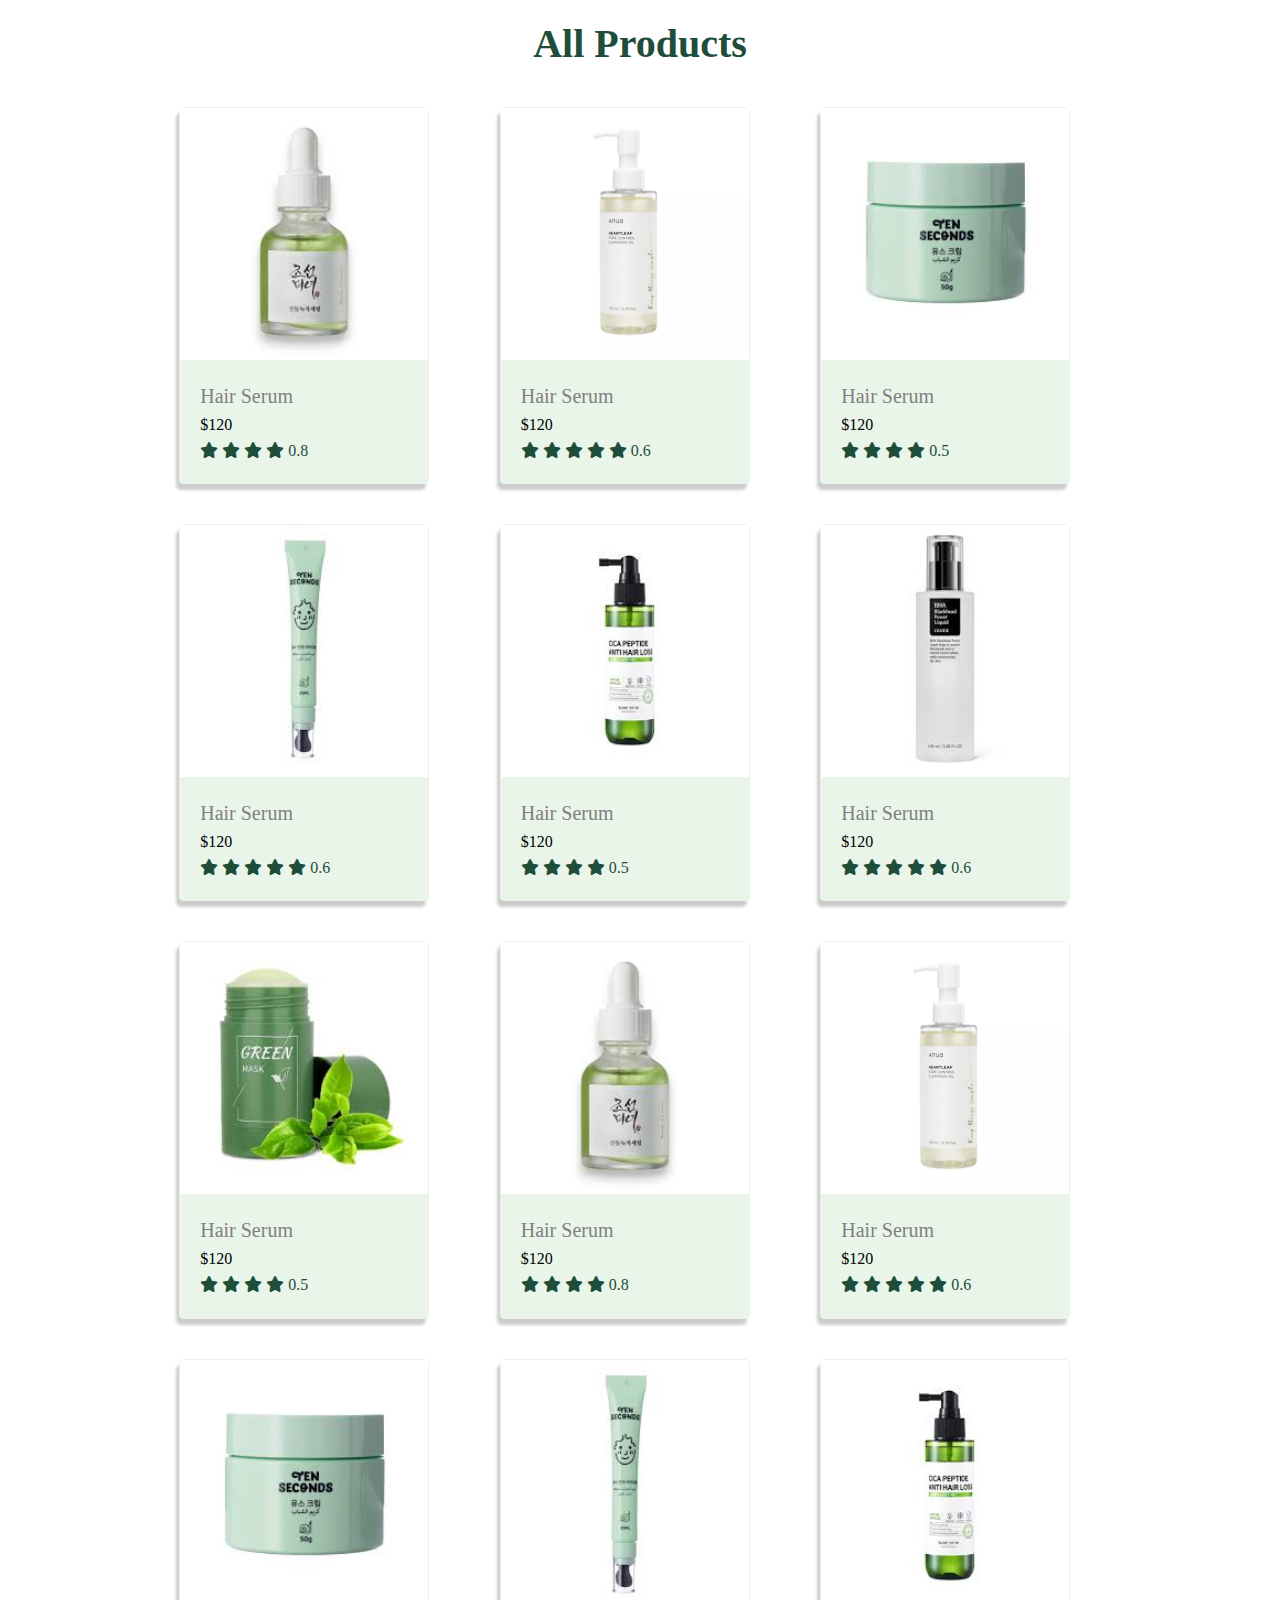
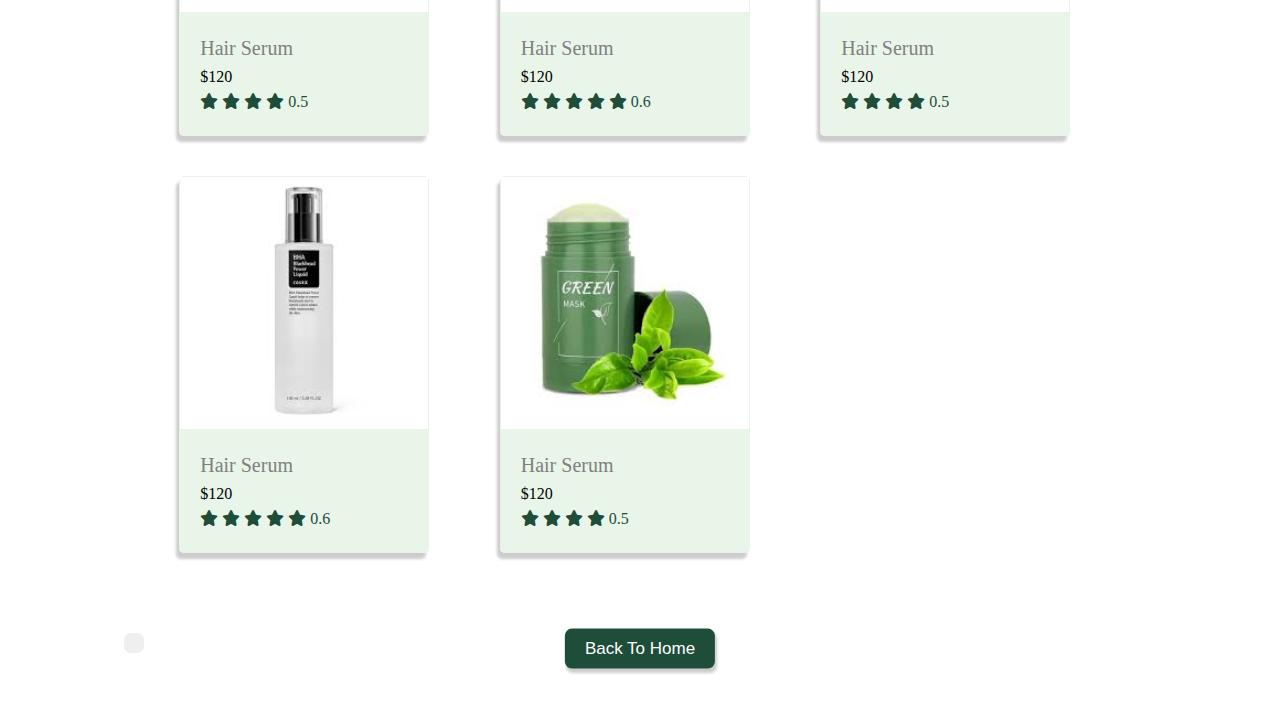
<file: products.html>
<!DOCTYPE html>
<html lang="en">
  <head>
    <meta charset="UTF-8" />
    <meta name="viewport" content="width=device-width, initial-scale=1.0" />
    <link rel="icon" href="" type="image/x-icon" />
    <link rel="stylesheet" href="css/all.min.css" />
    <link rel="stylesheet" href="css/styles.css" />
    <title>products</title>
  </head>
  <body>
    <section id="allProducts">
      <div class="container">
        <h2>All Products</h2>
        <div class="products">
          <div class="card">
            <div class="image">
              <img src="images/product1.jpg" alt="" loading="lazy"/>
            </div>
            <div class="text">
              <p>hair serum</p>
              <p>$120</p>
              <div class="star">
                <i class="fa-solid fa-star"></i>
                <i class="fa-solid fa-star"></i>
                <i class="fa-solid fa-star"></i>
                <i class="fa-solid fa-star"></i>
                <span>0.8</span>
              </div>
            </div>
          </div>
          <div class="card">
            <div class="image">
              <img src="images/product2.webp" alt="" loading="lazy"/>
            </div>
            <div class="text">
              <p>hair serum</p>
              <p>$120</p>
              <div class="star">
                <i class="fa-solid fa-star"></i>
                <i class="fa-solid fa-star"></i>
                <i class="fa-solid fa-star"></i>
                <i class="fa-solid fa-star"></i>
                <i class="fa-solid fa-star"></i>
                <span>0.6</span>
              </div>
            </div>
          </div>

          <div class="card">
            <div class="image">
              <img src="images/product3.jpg" alt="" loading="lazy"/>
            </div>
            <div class="text">
              <p>hair serum</p>
              <p>$120</p>
              <div class="star">
                <i class="fa-solid fa-star"></i>
                <i class="fa-solid fa-star"></i>
                <i class="fa-solid fa-star"></i>
                <i class="fa-solid fa-star"></i>
                <span>0.5</span>
              </div>
            </div>
          </div>
         
           <div class="card">
            <div class="image">
              <img src="images/product4.jpg" alt="" loading="lazy"/>
            </div>
            <div class="text">
              <p>hair serum</p>
              <p>$120</p>
              <div class="star">
                <i class="fa-solid fa-star"></i>
                <i class="fa-solid fa-star"></i>
                <i class="fa-solid fa-star"></i>
                <i class="fa-solid fa-star"></i>
                <i class="fa-solid fa-star"></i>
                <span>0.6</span>
              </div>
            </div>
          </div>

          <div class="card">
            <div class="image">
              <img src="images/product5.jpg" alt="" loading="lazy"/>
            </div>
            <div class="text">
              <p>hair serum</p>
              <p>$120</p>
              <div class="star">
                <i class="fa-solid fa-star"></i>
                <i class="fa-solid fa-star"></i>
                <i class="fa-solid fa-star"></i>
                <i class="fa-solid fa-star"></i>
                <span>0.5</span>
              </div>
            </div>
          </div>
           <div class="card">
            <div class="image">
              <img src="images/product6.jpg" alt="" loading="lazy"/>
            </div>
            <div class="text">
              <p>hair serum</p>
              <p>$120</p>
              <div class="star">
                <i class="fa-solid fa-star"></i>
                <i class="fa-solid fa-star"></i>
                <i class="fa-solid fa-star"></i>
                <i class="fa-solid fa-star"></i>
                <i class="fa-solid fa-star"></i>
                <span>0.6</span>
              </div>
            </div>
          </div>

          <div class="card">
            <div class="image">
              <img src="images/product7.jpg" alt="" />
            </div>
            <div class="text">
              <p>hair serum</p>
              <p>$120</p>
              <div class="star">
                <i class="fa-solid fa-star"></i>
                <i class="fa-solid fa-star"></i>
                <i class="fa-solid fa-star"></i>
                <i class="fa-solid fa-star"></i>
                <span>0.5</span>
              </div>
            </div>
          </div>
          
          <div class="card">
            <div class="image">
              <img src="images/product1.jpg" alt="" loading="lazy"/>
            </div>
            <div class="text">
              <p>hair serum</p>
              <p>$120</p>
              <div class="star">
                <i class="fa-solid fa-star"></i>
                <i class="fa-solid fa-star"></i>
                <i class="fa-solid fa-star"></i>
                <i class="fa-solid fa-star"></i>
                <span>0.8</span>
              </div>
            </div>
          </div>
          <div class="card">
            <div class="image">
              <img src="images/product2.webp" alt="" loading="lazy" />
            </div>
            <div class="text">
              <p>hair serum</p>
              <p>$120</p>
              <div class="star">
                <i class="fa-solid fa-star"></i>
                <i class="fa-solid fa-star"></i>
                <i class="fa-solid fa-star"></i>
                <i class="fa-solid fa-star"></i>
                <i class="fa-solid fa-star"></i>
                <span>0.6</span>
              </div>
            </div>
          </div>

          <div class="card">
            <div class="image">
              <img src="images/product3.jpg" alt="" loading="lazy" />
            </div>
            <div class="text">
              <p>hair serum</p>
              <p>$120</p>
              <div class="star">
                <i class="fa-solid fa-star"></i>
                <i class="fa-solid fa-star"></i>
                <i class="fa-solid fa-star"></i>
                <i class="fa-solid fa-star"></i>
                <span>0.5</span>
              </div>
            </div>
          </div>
         
           <div class="card">
            <div class="image">
              <img src="images/product4.jpg" alt="" loading="lazy"/>
            </div>
            <div class="text">
              <p>hair serum</p>
              <p>$120</p>
              <div class="star">
                <i class="fa-solid fa-star"></i>
                <i class="fa-solid fa-star"></i>
                <i class="fa-solid fa-star"></i>
                <i class="fa-solid fa-star"></i>
                <i class="fa-solid fa-star"></i>
                <span>0.6</span>
              </div>
            </div>
          </div>

          <div class="card">
            <div class="image">
              <img src="images/product5.jpg" alt=""loading="lazy" />
            </div>
            <div class="text">
              <p>hair serum</p>
              <p>$120</p>
              <div class="star">
                <i class="fa-solid fa-star"></i>
                <i class="fa-solid fa-star"></i>
                <i class="fa-solid fa-star"></i>
                <i class="fa-solid fa-star"></i>
                <span>0.5</span>
              </div>
            </div>
          </div>
           <div class="card">
            <div class="image">
              <img src="images/product6.jpg" alt="" loading="lazy"/>
            </div>
            <div class="text">
              <p>hair serum</p>
              <p>$120</p>
              <div class="star">
                <i class="fa-solid fa-star"></i>
                <i class="fa-solid fa-star"></i>
                <i class="fa-solid fa-star"></i>
                <i class="fa-solid fa-star"></i>
                <i class="fa-solid fa-star"></i>
                <span>0.6</span>
              </div>
            </div>
          </div>

          <div class="card">
            <div class="image">
              <img src="images/product7.jpg" alt=""loading="lazy" />
            </div>
            <div class="text">
              <p>hair serum</p>
              <p>$120</p>
              <div class="star">
                <i class="fa-solid fa-star"></i>
                <i class="fa-solid fa-star"></i>
                <i class="fa-solid fa-star"></i>
                <i class="fa-solid fa-star"></i>
                <span>0.5</span>
              </div>
            </div>
          </div>
        
        </div>
        <button class="btn"><a href="index.html">back to home</a></button>
      </div>
    </section>
  </body>
</html>
</file>
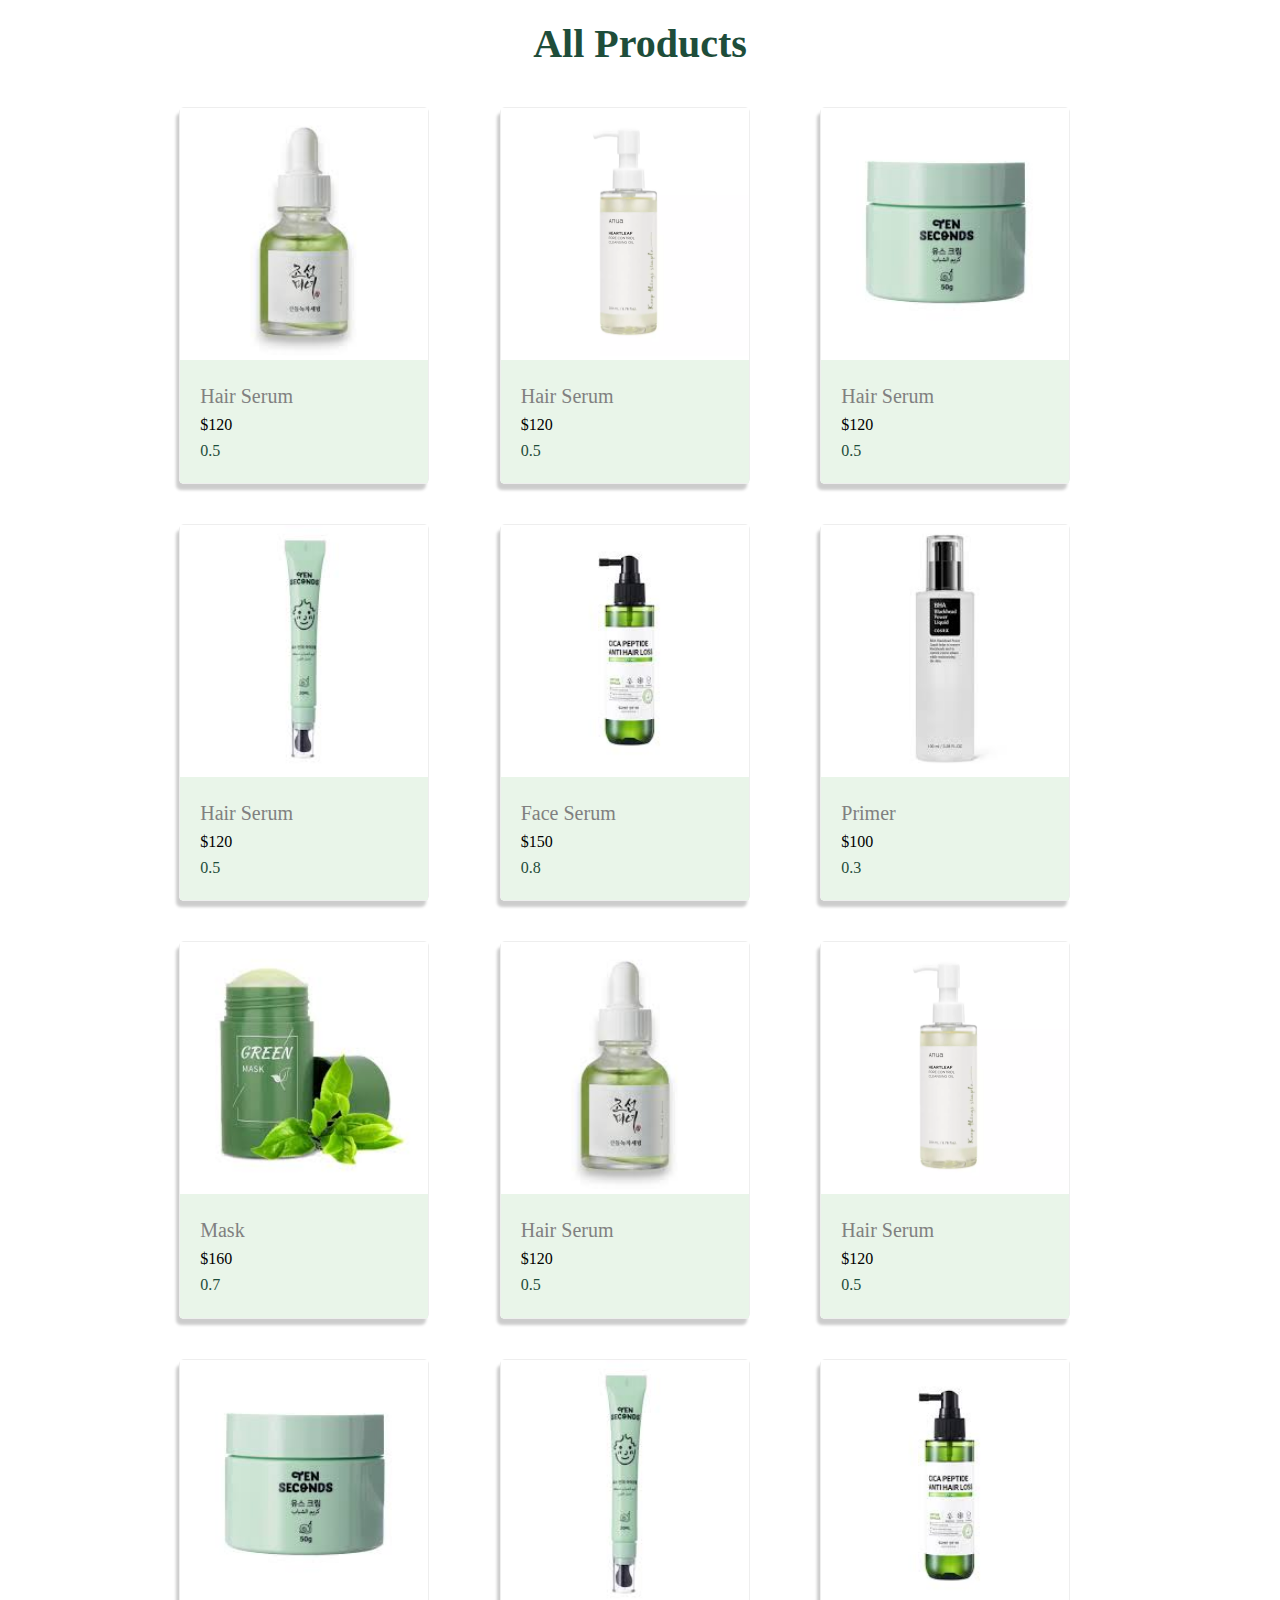
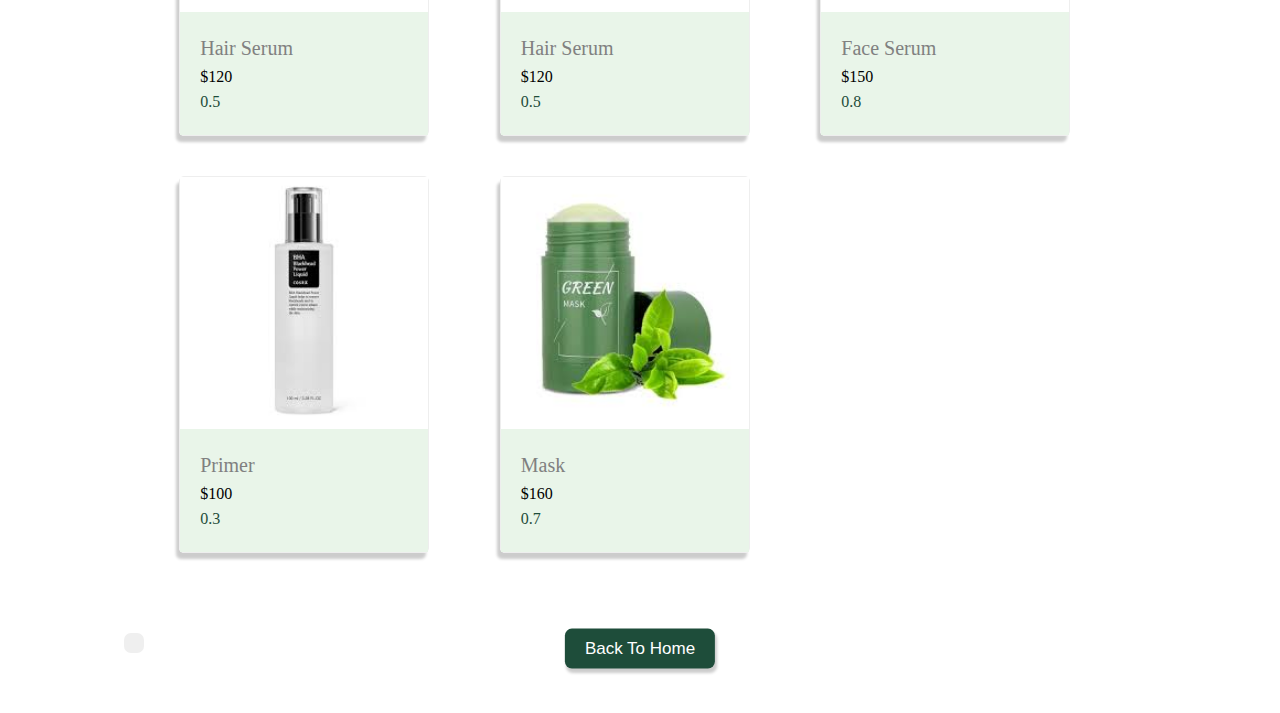
<file: html/products.html>
<!DOCTYPE html>
<html lang="en">
  <head>
    <meta charset="UTF-8" />
    <meta name="viewport" content="width=device-width, initial-scale=1.0" />
    <meta name="description" content="" />
    <meta name="keywords" content="" />
    <link rel="icon" href="" type="image/x-icon" />
    <link rel="stylesheet" href="../css/all.min.css" />
    <link rel="stylesheet" href="../css/styles.css" />
    <title>products</title>
  </head>
  <body>
         <section id="allProducts">
        <div class="container">
          <h2>All Products</h2>
            <div class="products ">
                <div class="card">
                    <div class="image">
                        <img src="../images/product1.jpg" alt="">
                    </div>
                        <div class="text">
                            <p>hair serum</p>
                            <p>$120</p>
                            <i class="fa fas-star"></i><span>0.5</span>
                        </div>
                    </div>
                        <div class="card">
                    <div class="image">
                        <img src="../images/product2.webp" alt="">
                    </div>
                        <div class="text">
                            <p>hair serum</p>
                            <p>$120</p>
                            <i class="fa fas-star"></i><span>0.5</span>
                        </div>
                    </div>
                
                    <div class="card">
                    <div class="image">
                        <img src="../images/product3.jpg" alt="">
                        </div>
                        <div class="text">
                            <p>hair serum</p>
                            <p>$120</p>
                            <i class="fa fas-star"></i><span>0.5</span>
                        </div>
                    </div>
                    
                <div class="card">
                    <div class="image">
                        <img src="../images/product4.jpg" alt="">
                    </div>
                        <div class="text">
                            <p>hair serum</p>
                            <p>$120</p>
                            <i class="fa fas-star"></i><span>0.5</span>
                        </div>
                    </div>
                        <div class="card">
                    <div class="image">
                        <img src="../images/product5.jpg" alt="">
                    </div>
                        <div class="text">
                            <p>face serum</p>
                            <p>$150</p>
                            <i class="fa fas-star"></i><span>0.8</span>
                        </div>
                    </div>  
                      <div class="card">
                    <div class="image">
                        <img src="../images/product6.jpg" alt="">
                    </div>
                        <div class="text">
                            <p>primer</p>
                            <p>$100</p>
                            <i class="fa fas-star"></i><span>0.3</span>
                        </div>
                    </div>  
                      <div class="card">
                    <div class="image">
                        <img src="../images/product7.jpg" alt="">
                    </div>
                        <div class="text">
                            <p>mask</p>
                            <p>$160</p>
                            <i class="fa fas-star"></i><span>0.7</span>
                        </div>
                    </div> 
                       <div class="card">
                    <div class="image">
                        <img src="../images/product1.jpg" alt="">
                    </div>
                        <div class="text">
                            <p>hair serum</p>
                            <p>$120</p>
                            <i class="fa fas-star"></i><span>0.5</span>
                        </div>
                    </div>
                        <div class="card">
                    <div class="image">
                        <img src="../images/product2.webp" alt="">
                    </div>
                        <div class="text">
                            <p>hair serum</p>
                            <p>$120</p>
                            <i class="fa fas-star"></i><span>0.5</span>
                        </div>
                    </div>
                
                    <div class="card">
                    <div class="image">
                        <img src="../images/product3.jpg" alt="">
                        </div>
                        <div class="text">
                            <p>hair serum</p>
                            <p>$120</p>
                            <i class="fa fas-star"></i><span>0.5</span>
                        </div>
                    </div>
                    
                <div class="card">
                    <div class="image">
                        <img src="../images/product4.jpg" alt="">
                    </div>
                        <div class="text">
                            <p>hair serum</p>
                            <p>$120</p>
                            <i class="fa fas-star"></i><span>0.5</span>
                        </div>
                    </div>
                        <div class="card">
                    <div class="image">
                        <img src="../images/product5.jpg" alt="">
                    </div>
                        <div class="text">
                            <p>face serum</p>
                            <p>$150</p>
                            <i class="fa fas-star"></i><span>0.8</span>
                        </div>
                    </div>  
                      <div class="card">
                    <div class="image">
                        <img src="../images/product6.jpg" alt="">
                    </div>
                        <div class="text">
                            <p>primer</p>
                            <p>$100</p>
                            <i class="fa fas-star"></i><span>0.3</span>
                        </div>
                    </div>  
                      <div class="card">
                    <div class="image">
                        <img src="../images/product7.jpg" alt="">
                    </div>
                        <div class="text">
                            <p>mask</p>
                            <p>$160</p>
                            <i class="fa fas-star"></i><span>0.7</span>
                        </div>
                    </div>  
                </div>
              <button class="btn"><a href="index.html">back to home</a></button>
         </div>
      </section>
  
  
  </body>
</html>
</file>
<file: css/styles.css>
:root {
  --main-color: #1e4d3a;
  --second-color: #e9f5e9;
  --distinct-color: #baff00;
  --secondary-text-color: #fff;
}

* {
  box-sizing: border-box;
  margin: 0;
  padding: 0;
  text-transform: capitalize;
}
body {
  scroll-behavior: smooth;
  font-family: serif;
}
img {
  object-fit: cover;
  width: 100%;
}
a {
  text-decoration: none;
  padding: 10px;
}
button {
  border: 0;
  outline: none;
  padding: 10px;
  border-radius: 7px;
  font-size: 17px;
  transition: 0.3s;
}
.container {
  width: 90%;
  margin-left: auto;
  margin-right: auto;
}
#mainHeader .container {
  display: flex;
  justify-content: space-around;
  align-items: center;
  padding: 10px;
  border-bottom: 1px solid #efe1e1;
  background-color: var(--second-color);
  opacity: 0.9;
}
#mainHeader .container .logo {
  text-transform: uppercase;
  letter-spacing: 2px;
  font-size: 30px;
  font-weight: bold;
  color: var(--main-color);
  padding: 10px;
}
#mainHeader .container nav {
  display: flex;
  justify-content: space-between;
  align-items: center;
  gap: 10px;
}
#mainHeader .container nav ul {
  display: flex;
  justify-content: space-between;
  align-items: center;
  list-style: none;
  gap: 20px;
}
#mainHeader .container nav ul li a {
  font-size: 19px;
  color: #8e9994;
}
#mainHeader .container nav ul li a:hover,
#mainHeader .container nav ul li a.active {
  color: var(--main-color);
}

#mainHeader .container button {
  background-color: var(--main-color);
}
#mainHeader .container button:hover,
#products .container .page a:hover {
  background-color: #0b3d2e;
}
#mainHeader .container button a {
  color: var(--secondary-text-color);
}

#hero .container {
  display: flex;
}
#hero .container .half {
  width: calc(100% / 2);
}
#hero .container .text {
  background-color: #0b3d2e;
  display: flex;
  justify-content: center;
  align-items: flex-start;
  flex-direction: column;
  padding-left: 30px;
}
#hero .container .text .info {
  padding: 10px;
  color: var(--secondary-text-color);
}
#hero .container .text .info p:first-child {
  color: var(--secondary-text-color);
  padding: 10px;
  font-size: 17px;
}
#hero .container .text .info p:first-child span {
  color: var(--distinct-color);
  margin-left: 5px;
}
#hero .container .text .info h2 {
  font-size: 80px;
  word-spacing: 10px;
  font-weight: 500;
}

#hero .container .text .info p:nth-of-type(2),
#hero .container .text .info .video-box .video-text p {
  color: #eeeeee91;
  font-size: 13px;
  margin-bottom: 10px;
}
#hero .container .text .info button {
  background-color: var(--distinct-color);
  font-size: 18px;
  padding: 10px 20px;
}
#hero .container .text .info button:hover,
#contact .container button:hover {
  background-color: #bbff00dd;
}
#hero .container .text .info a {
  color: var(--distinct-color);
  word-spacing: 4px;
  font-size: 20px;
  margin: 5px;
}
#hero .container .text .info a:hover {
  text-decoration: underline;
}
#hero .container .text .info p:nth-of-type(3) {
  font-size: 12px;
  margin: 10px;
  position: relative;
}
#hero .container .text .info p:nth-of-type(3)::after {
  content: "";
  position: absolute;
  left: -9px;
  top: 4px;
  width: 5px;
  height: 5px;
  border-radius: 50%;
  background-color: var(--distinct-color);
}
#hero .container .text .info .video-box {
  margin-top: 60px;
  display: flex;
  gap: 10px;
  align-items: center;
  width: 100%;
}
#hero .container .text .info .video-box video{
  width: 70px;
  height: 70px;
  border-radius: 50%;
}
#hero .container .text .info .video-box .video-text h2 {
  font-size: 16px;
  margin-bottom: 5px;
}
#routine .container,
#services .container,
#foot .container {
  background-color: var(--second-color);
  padding: 10px;
}
.title {
  display: flex;
  justify-content: space-around;
  align-items: center;
  padding: 40px 14px;
  margin-bottom: 20px;
}
.title p:nth-of-type(1) {
  font-size: 40px;
  color: var(--main-color);
  font-weight: bold;
}

#routine .container .title p:nth-of-type(2) {
  color: rgba(128, 128, 128, 0.671);
  line-height: 1.6;
}
#routine .container .daily-routine {
  margin: 30px 18px;
  display: flex;
  justify-content: space-around;
  align-items: center;
  flex-wrap: wrap;
}
#routine .container .daily-routine .card {
  width: fit-content;
  display: flex;
  justify-content: space-between;
  flex-direction: column;
  flex-wrap: wrap;
  gap: 100px;
  padding: 20px;
}
#routine .container .daily-routine .card:nth-of-type(1) img {
  width: 200px;
  height: 200px;
}
#routine .container .daily-routine .card:nth-of-type(2) img {
  width: 300px;
  height: 200px;
}
#routine .container .daily-routine .card:nth-of-type(3) img {
  width: 300px;
  height: 190px;
}
#routine .container .daily-routine .card:nth-of-type(4) img {
  width: 200px;
  height: 200px;
}
#routine .container .daily-routine .card .text {
  text-align: center;
}
#routine .container .daily-routine .card:not(:last-child) .text {
  border-right: 1px solid #8080805e;
  padding-right: 68px;
}
#routine .container .daily-routine .card .text p:nth-of-type(1) {
  font-weight: 500;
  font-size: 30px;
}
#routine .container .daily-routine .card .text p:nth-of-type(2) {
  color: #80808099;
}
#products .container {
  background-color: #e9f5e945;
}
#products .title .buttons button {
  cursor: pointer;
  border-radius: 25px;
  border: 1px solid var(--main-color);
  padding: 10px 20px;
  margin-left: 5px;
  margin-bottom: 10px;
}
#products .title .buttons button:hover,
#products .title .buttons button.active {
  background-color: var(--distinct-color);
}
#products .products {
  display: flex;
  justify-content: space-around;
  align-items: flex-start;
  padding: 10px;
  flex-wrap: wrap;
    gap: 20px;
}
.products .card {
  width: 250px;
  border: 1px solid #eee;
  border-radius: 5px;
  box-shadow: -3px 6px 3px rgb(0, 0, 0, 0.2);
  transition: 0.3s;
}
 .products .card:hover {
  transform: scale(1.1);
}
.products .card .image {
  text-align: center;

  border-top-left-radius: 5px;
  border-top-right-radius: 5px;
}
 .products .card .text {
  padding: 20px;
  line-height: 1.6;
  background-color: var(--second-color);
}
 .products .card .text p:first-child {
  font-size: 20px;
  color: gray;
}
 .products .card .text p:last-child {
  font-size: 18px;
  font-weight: bold;
}
 .products .card .text i,
 .products .card .text span {
  color: var(--main-color);
}
 .container .btn {
  margin: 60px;
}
 .container .btn a {
  color: var(--secondary-text-color);
  background-color: var(--main-color);
  position: absolute;
  left: 50%;
  transform: translate(-50%, -36%);
  padding: 10px 20px;
  border-radius: 7px;
  box-shadow: 2px 4px 3px rgb(0, 0, 0, 0.2);
}

#services .container .img-of-services {
  width: 80%;
  margin: 20px auto;
  display: flex;
  flex-wrap: wrap;
}
#services .container .img-box {
  width: calc(90% / 2);
  margin: 0px auto;
}
#services .container .img-box:nth-child(3) img {
  margin-top: -28%;
}
#services .container .img-box p {
  font-size: 30px;
  margin: 10px;
  color: #0b3d2e;
}
#contact .container {
  display: flex;
  justify-content: space-around;
  color: white;
  background-color: #0b3d2e;
  padding: 30px 0px;
}
#contact .container h2 {
  font-size: 50px;
  padding: 10px;
}
#contact .container h2 span {
  color: var(--distinct-color);
}
#contact .container form input::placeholder {
  color: #0b3d2e;
}
#contact .container form input,
.permision select {
  padding: 20px;
  outline: none;
  border: none;
  border-radius: 5px;
}

#contact .container form input:not(input[type="date"]) {
  width: 100%;
  margin: 10px;
}
.permision {
  margin-left: 10px;
}
.permision input,
.permision select {
  width: calc(99% / 2);
  margin: 10px 0px;
}
#contact .container button {
  width: 100%;
  margin-left: 10px;
  color: #0b3d2e;
  background: var(--distinct-color);
  font-weight: bold;
  cursor: pointer;
}

#contact .container p {
  margin: 30px;
}
#foot .container p{
  text-align: center;
  color: #0b3d2e;
  padding: 20px;
}
#allProducts .container h2{
  color: var(--main-color);
  font-size: 40px;
  text-align: center;
  padding: 20px;

}
#allProducts .container .products{
  display: grid;
  grid-template-columns: repeat(auto-fill,minmax(250px,1fr));
  gap: 40px;
  width: 80%;
  margin: 20px auto;
  
}
#allProducts .container .products .card{
  width: 250px;
}
@media (width:768px){
    .container{
        width: 750px;
    }
}
@media (width<992px){
    .container{
        width: 970px;
    }
}
@media (width<1200px){
    .container{
        width: 1170px;
    }
}
</file>
